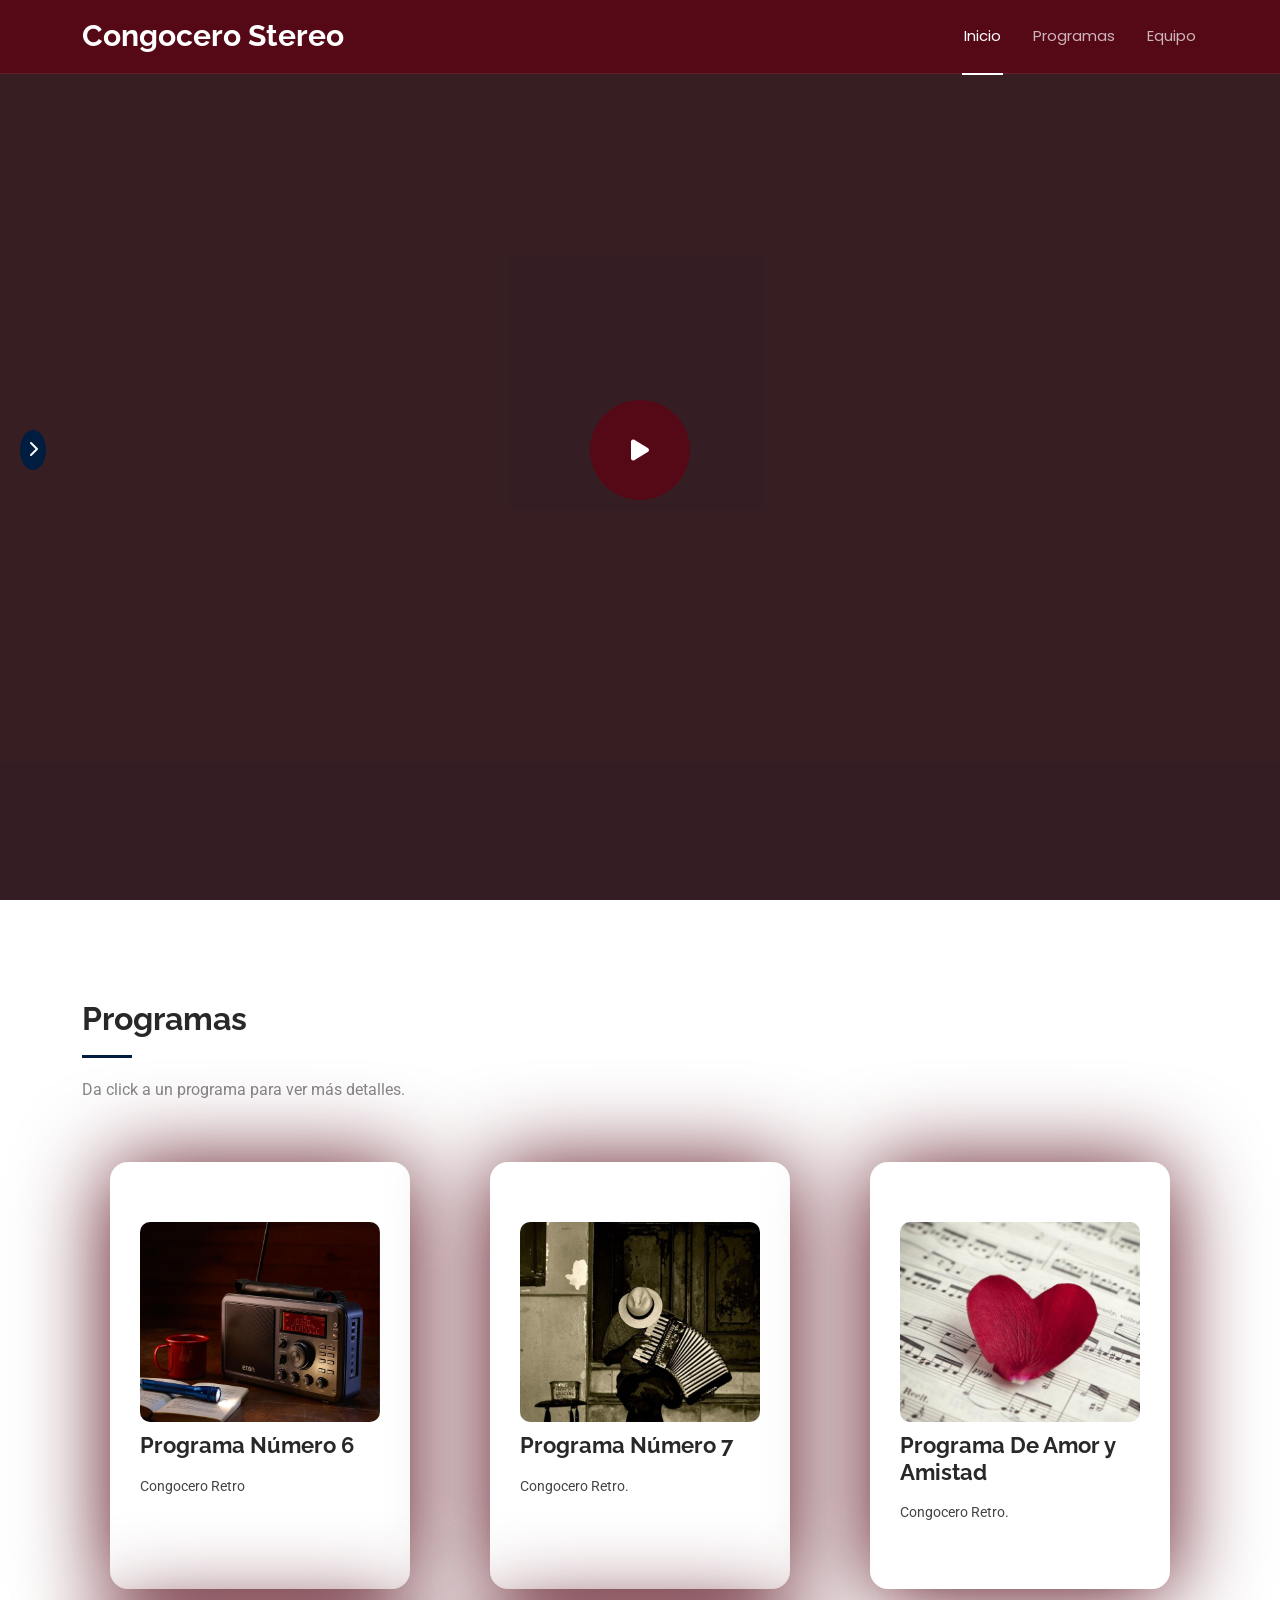
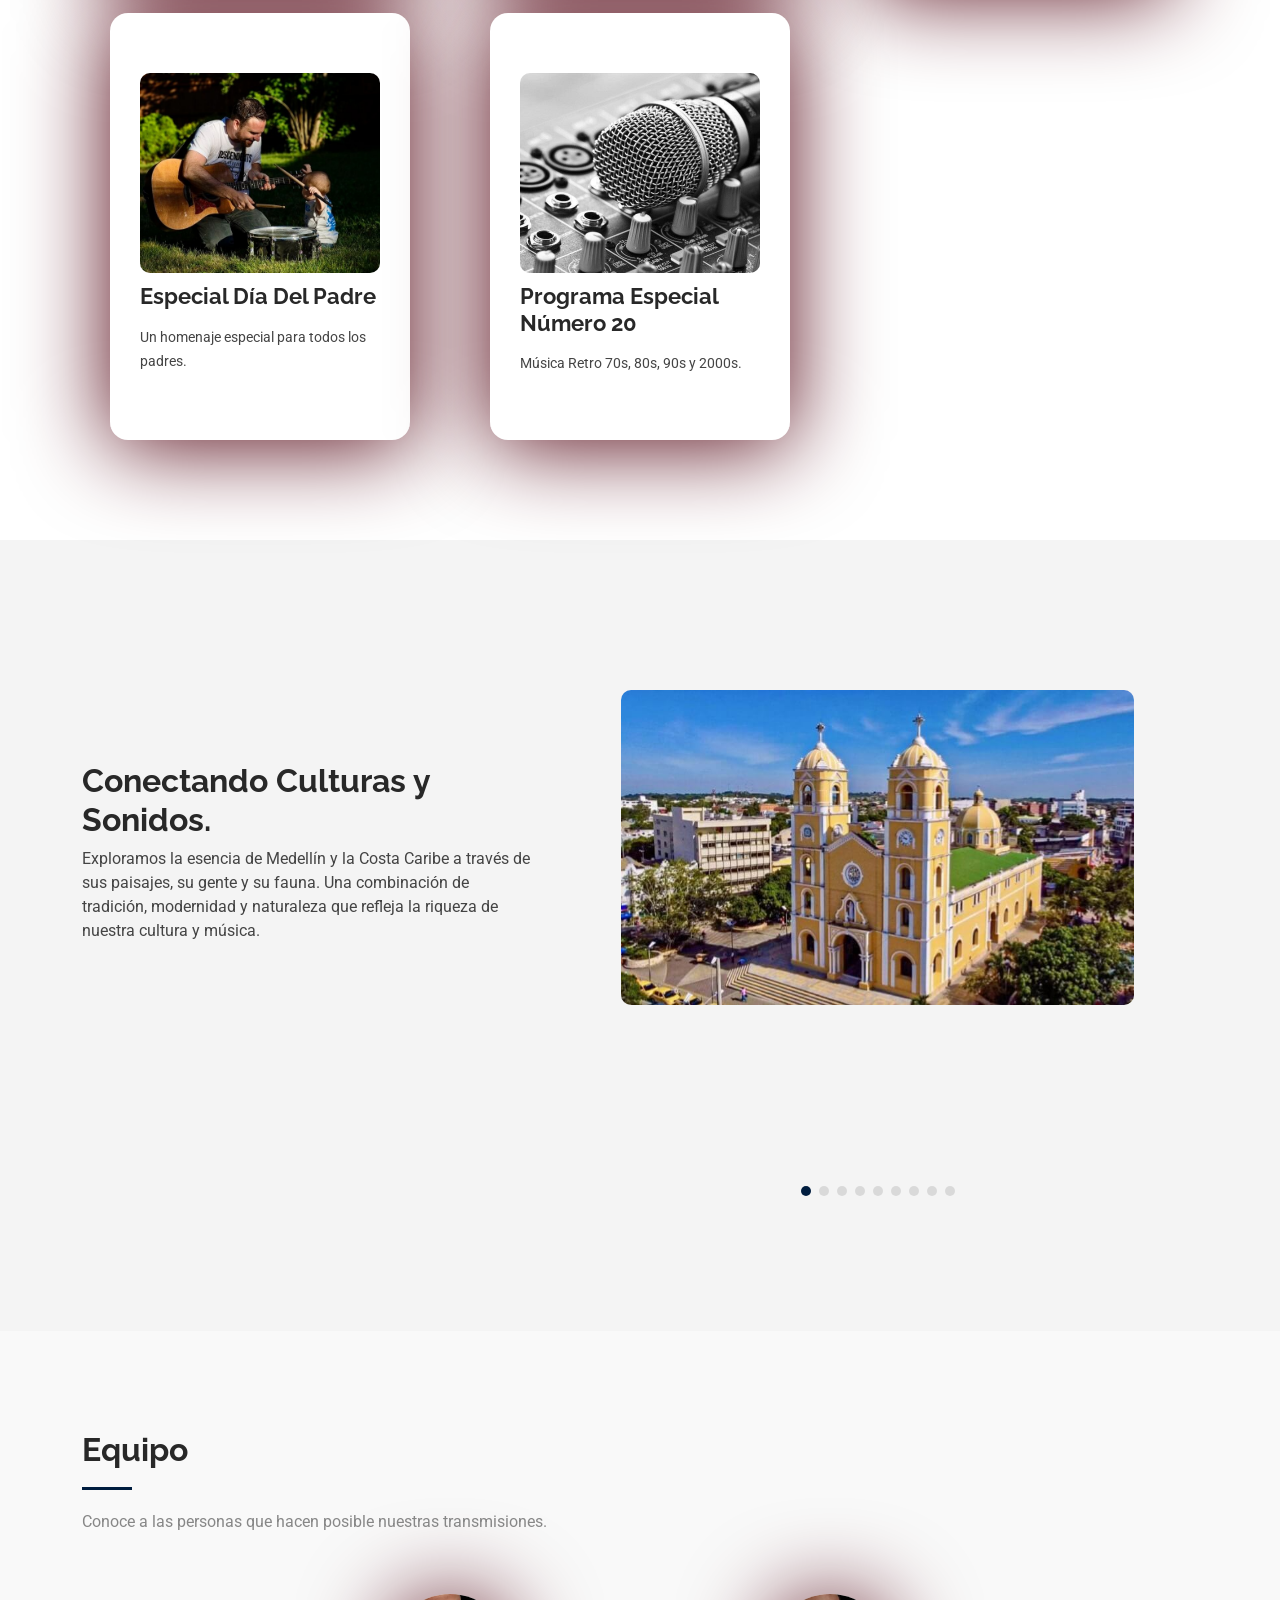
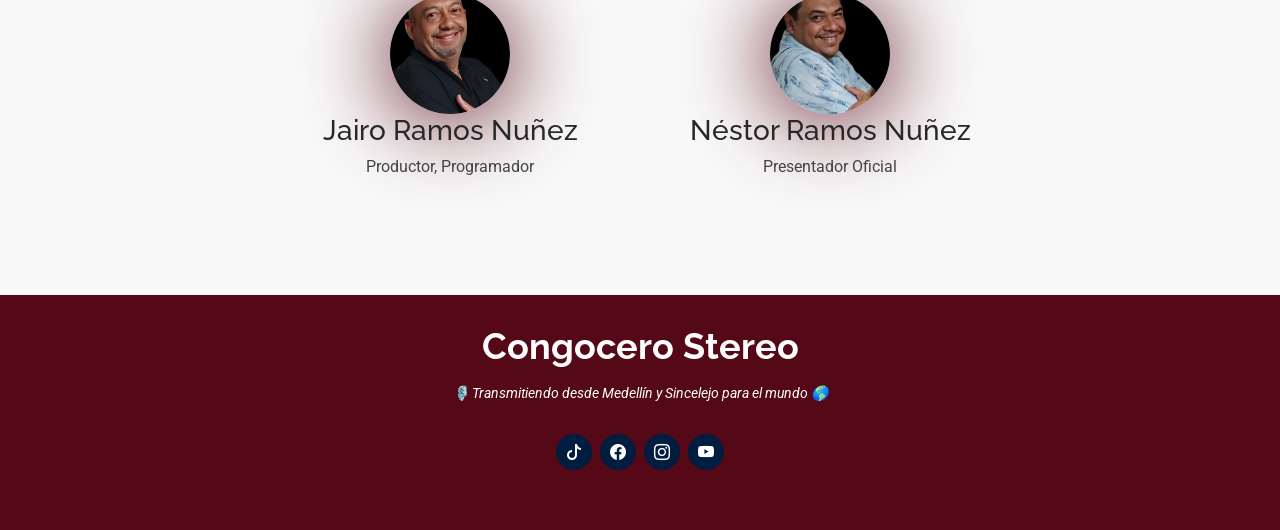
<file: index.html>
<!DOCTYPE html>
<html lang="en">

<head>
  <meta charset="utf-8">
  <meta content="width=device-width, initial-scale=1.0" name="viewport">
  <title>Congocero Stereo</title>
  <meta name="description" content="">
  <meta name="keywords" content="">

  <!-- Fonts -->
  <link href="https://fonts.googleapis.com" rel="preconnect">
  <link href="https://fonts.gstatic.com" rel="preconnect" crossorigin>
  <link href="https://fonts.googleapis.com/css2?family=Roboto:ital,wght@0,100;0,300;0,400;0,500;0,700;0,900;1,100;1,300;1,400;1,500;1,700;1,900&family=Poppins:ital,wght@0,100;0,200;0,300;0,400;0,500;0,600;0,700;0,800;0,900;1,100;1,200;1,300;1,400;1,500;1,600;1,700;1,800;1,900&family=Raleway:ital,wght@0,100;0,200;0,300;0,400;0,500;0,600;0,700;0,800;0,900;1,100;1,200;1,300;1,400;1,500;1,600;1,700;1,800;1,900&display=swap"
  rel="stylesheet">

  <!-- Vendor CSS Files -->
  <link href="assets/vendor/bootstrap/css/bootstrap.min.css" rel="stylesheet">
  <link href="assets/vendor/bootstrap-icons/bootstrap-icons.css" rel="stylesheet">
  <link href="assets/vendor/aos/aos.css" rel="stylesheet">
  <link href="assets/vendor/glightbox/css/glightbox.min.css" rel="stylesheet">
  <link href="assets/vendor/swiper/swiper-bundle.min.css" rel="stylesheet">
  

  <!-- Swiper JS -->
<script src="assets/vendor/swiper/swiper-bundle.min.js"></script>

  <!-- Main CSS File -->
  <link href="assets/css/main.css" rel="stylesheet">

</head>
<body class="index-page">
  <link rel="stylesheet" href="https://cdnjs.cloudflare.com/ajax/libs/font-awesome/6.4.2/css/all.min.css">

  <header id="header" class="header d-flex align-items-center fixed-top">
    <div class="container position-relative d-flex align-items-center justify-content-between">
      <a href="index.html" class="logo d-flex align-items-center me-auto me-xl-0">
        <h1 class="sitename">Congocero Stereo</h1>
      </a>

      <nav id="navmenu" class="navmenu">
        <ul>
          <li><a href="#hero" class="active">Inicio</a></li>
          <li><a href="#services">Programas</a></li>
          <li><a href="#contact">Equipo</a></li>
        </ul>
      </nav>
    </div>
  </header>

  <main class="main">

    <!-- Hero Section -->
    <section id="hero" class="hero section dark-background">
      <!-- Video de fondo -->
      <video autoplay muted loop class="background-video">
        <source src="assets/img/VIDEO MÁS CHIQUITO.mp4" type="video/mp4">
        Tu navegador no soporta el elemento de video.
      </video>

      <div class="container d-flex flex-column align-items-center text-center">
        <h2 data-aos="fade-up" data-aos-delay="100"></h2>
        <div data-aos="fade-up" data-aos-delay="300">
          <!-- Botón personalizado -->
          <button class="custom-play-btn" onclick="playRadio()"> 
            <i id="playIcon" class="fa fa-play"></i> <!-- Ícono de reproducción -->
          </button>
          <audio id="radioPlayer" style="display:none;">
            <source src="https://stream.zeno.fm/iiuucvuk9m1vv" type="audio/mp3">
            Tu navegador no soporta el reproductor de audio.
          </audio>
        </div>
      </div>
    </section><!-- /Hero Section -->

    <!-- Control de volumen -->
    <div id="volumeWrapper">
      <div id="volumeToggle"><i id="toggleArrow" class="fa fa-chevron-right"></i></div>
      <div id="volumeControl">
        <i class="fa fa-volume-off"></i>
        <input id="volumeSlider" type="range" min="0" max="1" step="0.01" value="0.5" />
        <i id="volumeIcon" class="fa fa-volume-up"></i>
      </div>
    </div>

  </main>

  <style>
    /* Control de volumen */
    #volumeWrapper {
      position: fixed;
      bottom: 50%;
      left: 20px;
      transform: translateY(50%);
      display: flex;
      align-items: center;
      gap: 8px;
      z-index: 1000;
    }

    #volumeToggle {
      background: #001d3f;
      padding: 8px;
      border-radius: 50%;
      color: #ffffff;
      cursor: pointer;
    }

    #volumeControl {
      display: none;           /* Oculto hasta hacer clic */
      flex-direction: column;
      gap: 8px;
      padding: 8px;
      border-radius: 8px;
    }

    /* Slider vertical con rotate */
    #volumeSlider {
      -webkit-appearance: none;
      appearance: none;
      width: 100px;              /* Largo original antes de rotar */
      height: 8px;               /* Grosor */
      background: #ccc;
      border-radius: 4px;
      transform: rotate(-90deg);
      transform-origin: 50% 50%;
      cursor: pointer;
    }

    /* Thumb para WebKit */
    #volumeSlider::-webkit-slider-thumb {
      -webkit-appearance: none;
      appearance: none;
      width: 16px;
      height: 16px;
      border-radius: 50%;
      background: #fff;
      border: 2px solid #333;
      cursor: pointer;
    }

    /* Thumb para Firefox */
    #volumeSlider::-moz-range-thumb {
      width: 16px;
      height: 16px;
      border-radius: 50%;
      background: #fff;
      border: 2px solid #333;
      cursor: pointer;
    }
  </style>

  <script>
    // Mostrar/ocultar panel de volumen
    document.getElementById('volumeToggle').onclick = () => {
      const ctrl = document.getElementById('volumeControl');
      const arrow = document.getElementById('toggleArrow');
      if (ctrl.style.display === 'flex') {
        ctrl.style.display = 'none';
        arrow.className = 'fa fa-chevron-right';
      } else {
        ctrl.style.display = 'flex';
        arrow.className = 'fa fa-chevron-left';
      }
    };
    
    // Control de volumen dinámico
    document.getElementById('volumeSlider').oninput = function() {
      const player = document.getElementById('radioPlayer');
      const icon = document.getElementById('volumeIcon');
      player.volume = this.value;
      if (this.value == 0)          icon.className = 'fa fa-volume-mute';
      else if (this.value <= 0.3)   icon.className = 'fa fa-volume-off';
      else if (this.value <= 0.7)   icon.className = 'fa fa-volume-down';
      else                           icon.className = 'fa fa-volume-up';
    };
    
    // Play/Pause radio
    function playRadio() {
      const p = document.getElementById('radioPlayer');
      const i = document.getElementById('playIcon');
      if (p.paused) {
        p.play();
        i.className = 'fa fa-pause';
        document.querySelector('.custom-play-btn').style.backgroundColor = '#28a745';
      } else {
        p.pause();
        i.className = 'fa fa-play';
        document.querySelector('.custom-play-btn').style.backgroundColor = '#dc3545';
      }
    }
  </script>

</body>


<!-- Agregar Font Awesome para los iconos -->
<link rel="stylesheet" href="https://cdnjs.cloudflare.com/ajax/libs/font-awesome/6.0.0-beta3/css/all.min.css">

    <!-- Services Section -->
   <section id="services" class="services section">

   <!-- Section Title -->
    <div class="container section-title" data-aos="fade-up">
      <h2>Programas</h2>
      <p>Da click a un programa para ver más detalles.</p>
      </div><!-- End Section Title -->
 
      <div class="container">
      <div class="row gy-4">
 
       <!-- Program 6 -->
       <div class="col-lg-4 col-md-6" data-aos="fade-up" data-aos-delay="100">
         <div class="service-item position-relative">
           
             <img src="assets/radio.jpg" alt="Programa 6" class="img-fluid">
           <a href="https://www.youtube.com/watch?v=-2QvvNi38C4" class="stretched-link" target="_blank">
             <h3>Programa Número 6</h3>
           </a>
           <p>Congocero Retro</p>
         </div>
       </div><!-- End Service Item -->
 
       <!-- Program 7 -->
       <div class="col-lg-4 col-md-6" data-aos="fade-up" data-aos-delay="200">
         <div class="service-item position-relative">
            <img src="assets/musica.jpg" alt="" class="img-fluid">
            <a href="https://www.youtube.com/watch?v=MVfVYTRp3EM&t=72s" class="stretched-link" target="_blank">
             <h3>Programa Número 7</h3>
            </a>
           <p>Congocero Retro.</p>
         </div>
       </div><!-- End Service Item -->
 
       <!-- Programa de Amor y Amistad -->
       <div class="col-lg-4 col-md-6" data-aos="fade-up" data-aos-delay="300">
         <div class="service-item position-relative">
             <img src="assets/corazon.jpg" alt="" class="img-fluid">
            <a href="https://www.youtube.com/watch?v=8SVHhOPVO9g&t=24s" class="stretched-link" target="_blank">
             <h3>Programa De Amor y Amistad</h3>
            </a>
           <p>Congocero Retro.</p>
         </div>
       </div><!-- End Service Item -->
 
       <!-- Especial Día del Padre -->
       <div class="col-lg-4 col-md-6" data-aos="fade-up" data-aos-delay="400">
         <div class="service-item position-relative">
             <img src="assets/guitarra.jpg" alt="" class="img-fluid">
            <a href="https://www.youtube.com/watch?v=oxBFnZ71cyY" class="stretched-link" target="_blank">
             <h3>Especial Día Del Padre</h3>
            </a>
           <p>Un homenaje especial para todos los padres.</p>
         </div>
       </div><!-- End Service Item -->
 
       <!-- Programa Especial 20 -->
       <div class="col-lg-4 col-md-6" data-aos="fade-up" data-aos-delay="500">
         <div class="service-item position-relative">
             <img src="assets/microfono.jpg" alt="" class="img-fluid">
            <a href="https://www.youtube.com/watch?v=NYpSC2NTbD4&t=458s" class="stretched-link" target="_blank">
             <h3>Programa Especial Número 20</h3>
            </a>
           <p>Música Retro 70s, 80s, 90s y 2000s.</p>
         </div>
       </div><!-- End Service Item -->
 
     </div>
   </div>
</section><!-- /Services Section -->

    <!-- 
<section id="clients" class="clients section">
  <div class="container" data-aos="fade-up" data-aos-delay="100">
    <div class="row g-0 clients-wrap">

      <div class="col-xl-3 col-md-4 client-logo">
        <img src="assets/img/Iglesia 3.jpeg" class="img-fluid" alt="">
      </div>

      <div class="col-xl-3 col-md-4 client-logo">
        <img src="assets/img/Higuana.jpeg" class="img-fluid" alt="">
      </div>

      <div class="col-xl-3 col-md-4 client-logo">
        <img src="assets/img/Medellín city.jpeg" class="img-fluid" alt="">
      </div>

      <div class="col-xl-3 col-md-4 client-logo">
        <img src="assets/img/Iglesia 2.jpeg" class="img-fluid" alt="">
      </div>

      <div class="col-xl-3 col-md-4 client-logo">
        <img src="assets/img/Medellín.jpeg" class="img-fluid" alt="">
      </div>

      <div class="col-xl-3 col-md-4 client-logo">
        <img src="assets/img/Iglesia.jpeg" class="img-fluid" alt="">
      </div>

      <div class="col-xl-3 col-md-4 client-logo">
        <img src="assets/img/Plaza.jpeg" class="img-fluid" alt="">
      </div>

      <div class="col-xl-3 col-md-4 client-logo">
        <img src="assets/img/Vacas.jpeg" class="img-fluid" alt="">
      </div>

      <div class="col-xl-3 col-md-4 client-logo">
        <img src="assets/img/Metro.jpeg" class="img-fluid" alt="">
      </div>

    </div>
  </div>
</section>
-->
  

      <!-- Image Section -->
      <section id="Image" class="testimonials section">

        <div class="container">

          <div class="row align-items-center">

            <div class="col-lg-5 info" data-aos="fade-up" data-aos-delay="100">
              <h3> Conectando Culturas y Sonidos.</h3>
              <p>
                Exploramos la esencia de Medellín y la Costa Caribe a través de sus paisajes, su gente y su fauna. Una combinación de tradición, modernidad y naturaleza que refleja la riqueza de nuestra cultura y música.
              </p>
            </div>

            <div class="col-lg-7" data-aos="fade-up" data-aos-delay="200">

              <div class="swiper">
                <script type="application/json" class="swiper-config">
                {
                  "loop": true,
                  "speed": 600,
                  "autoplay": { "delay": 5000 },
                  "slidesPerView": "auto",
                  "pagination": { "el": ".swiper-pagination", "type": "bullets", "clickable": true }
                }
                </script>
                <div class="swiper-wrapper">

                  <div class="swiper-slide">
                    <div class="testimonial-item">
                      <div class="d-flex">
                        <div>
                          <img class="img-mantra" src="assets/img/Iglesia.jpeg" alt="" srcset=""
                            width="400">
                        </div>
                      </div>
                    </div>
                  </div>

                  <div class="swiper-slide">
                    <div class="testimonial-item">
                      <div class="d-flex">
                        <div>
                          <img src="assets/img/Metro.jpeg" alt="" srcset="" width="400">
                        </div>
                      </div>
                    </div>
                  </div>

                  <div class="swiper-slide">
                    <div class="testimonial-item">
                      <div class="d-flex">
                        <img src="assets/img/Iglesia 3.jpeg" alt="" srcset="" width="400">
                      </div>
                    </div>
                  </div>

                  <div class="swiper-slide">
                    <div class="testimonial-item">
                      <div class="d-flex">
                        <img src="assets/img/Higuana.jpeg" alt="" srcset="" width="400">
                      </div>
                    </div>
                  </div>

                  <div class="swiper-slide">
                    <div class="testimonial-item">
                      <div class="d-flex">
                        <img src="assets/img/Medellín city.jpeg" alt="" srcset="" width="400">
                      </div>
                    </div>
                  </div>

                  <div class="swiper-slide">
                    <div class="testimonial-item">
                      <div class="d-flex">
                        <img src="assets/img/Iglesia 2.jpeg" alt="" srcset="" width="400">
                      </div>
                    </div>
                  </div>

                  <div class="swiper-slide">
                    <div class="testimonial-item">
                      <div class="d-flex">
                        <img src="assets/img/Medellín.jpeg" alt="" srcset="" width="400">
                      </div>
                    </div>
                  </div>

                  <div class="swiper-slide">
                    <div class="testimonial-item">
                      <div class="d-flex">
                        <img src="assets/img/Plaza.jpeg" alt="" srcset="" width="400">
                      </div>
                    </div>
                  </div>

                  <div class="swiper-slide">
                    <div class="testimonial-item">
                      <div class="d-flex">
                        <img src="assets/img/Metro.jpeg" alt="" srcset="" width="400">
                      </div>
                    </div>
                  </div>

                </div><!-- End Image item -->
              </div>
              <div class="swiper-pagination"></div>
            </div>
          </div>
        </div>
      </div>
     </section><!-- /Image Section -->

      <section id="contact" class="contact section light-background">

        <!-- Título de la Sección -->
       <div class="container section-title" data-aos="fade-up">
       <h2>Equipo</h2>
       <p>Conoce a las personas que hacen posible nuestras transmisiones.</p>
       </div><!-- Fin del Título -->

       <div class="container">
       <div class="row gy-4 justify-content-center">

       <!-- Jairo DJ -->
       <div class="col-lg-4 col-md-6" data-aos="fade-up" data-aos-delay="100">
        <div class="team-member text-center">
          <img src="assets/img/Jairo.png" alt="Jairo DJ" class="img-fluid rounded-circle">
          <h3>Jairo Ramos Nuñez</h3>
          <p>Productor, Programador</p>
          <!--<span>"Jairo DJ"</span>-->
        </div>
      </div><!-- Fin de Jairo DJ -->

      <!-- Néstor Jaime -->
      <div class="col-lg-4 col-md-6" data-aos="fade-up" data-aos-delay="200">
        <div class="team-member text-center">
          <img src="assets/img/Néstor.png" alt="Néstor Jaime" class="img-fluid rounded-circle">
          <h3>Néstor Ramos Nuñez</h3>
          <p>Presentador Oficial</p>
        </div>
      </div><!-- Fin de Néstor Jaime -->
  
     </section>

  </main>

  <footer id="footer" class="footer dark-background">
    <div class="container">
      <h3 class="sitename">Congocero Stereo</h3>
      <p>🎙️ Transmitiendo desde Medellín y Sincelejo para el mundo 🌎</p>
      <div class="social-links d-flex justify-content-center">
        <a href=""><i class="bi bi-tiktok"  target="_blank"></i></a>
        <a href=""><i class="bi bi-facebook"  target="_blank"></i></a>
        <a href=""><i class="bi bi-instagram"  target="_blank"></i></a>
        <a href="https://www.youtube.com/@CONGOCEROSTEREO"  target="_blank"><i class="bi bi-youtube"></i></a>
      </div>
    </div>
  </footer>

  <!-- Scroll Top -->
  <a href="#" id="scroll-top" class="scroll-top d-flex align-items-center justify-content-center"><i class="bi bi-arrow-up-short"></i></a>

  <!-- Preloader -->
  <div id="preloader"></div>

  <!-- Vendor JS Files -->
  <script src="assets/vendor/php-email-form/validate.js"></script>
  <script src="assets/vendor/aos/aos.js"></script>
  <script src="assets/vendor/glightbox/js/glightbox.min.js"></script>
  <script src="assets/vendor/purecounter/purecounter_vanilla.js"></script>
  <script src="assets/vendor/imagesloaded/imagesloaded.pkgd.min.js"></script>
  <script src="assets/vendor/isotope-layout/isotope.pkgd.min.js"></script>
  <script src="assets/vendor/swiper/swiper-bundle.min.js"></script>

  <!-- Main JS File -->
  <script src="assets/js/main.js"></script>

  <script>
document.addEventListener("DOMContentLoaded", function () {
  new Swiper(".swiper", {
    loop: true,
    speed: 600,
    autoplay: { delay: 5000 },
    slidesPerView: "auto",
    pagination: { el: ".swiper-pagination", type: "bullets", clickable: true }
  });
});
</script>

  
</body>

</html>
</file>
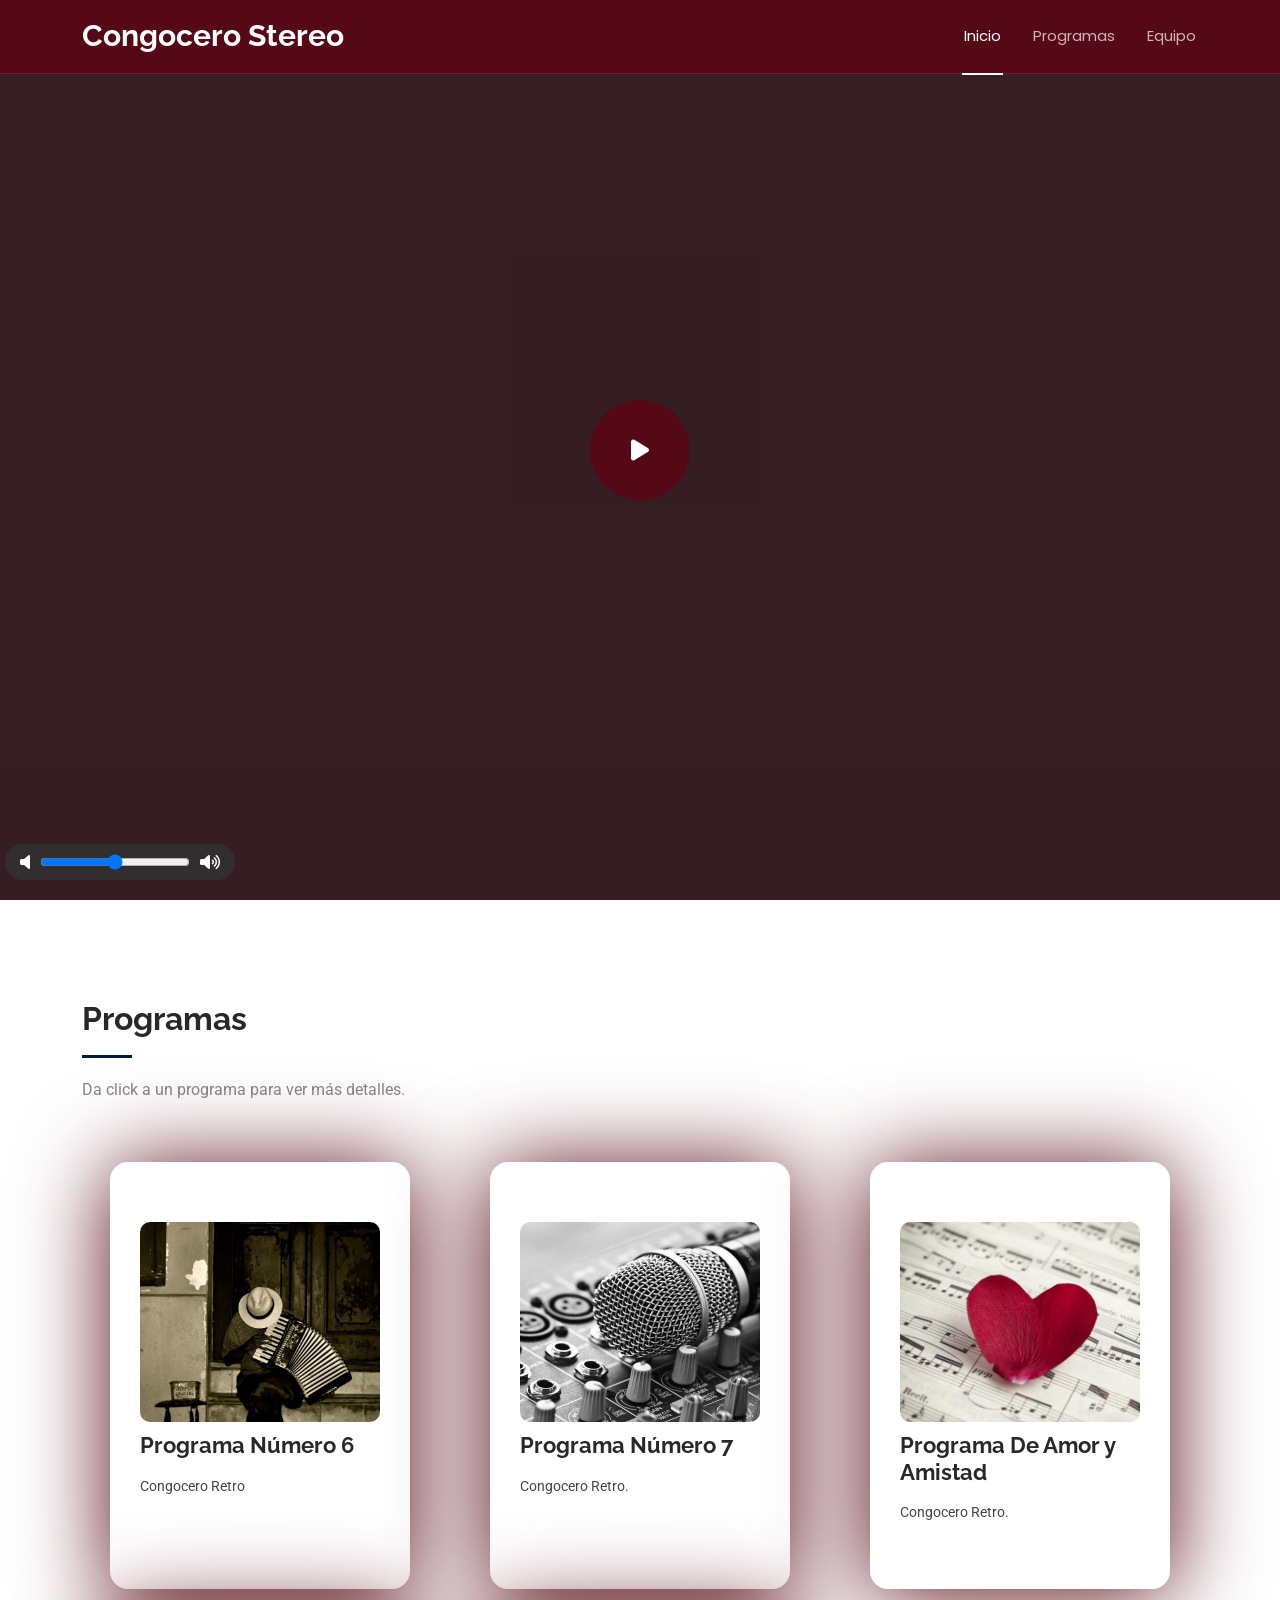
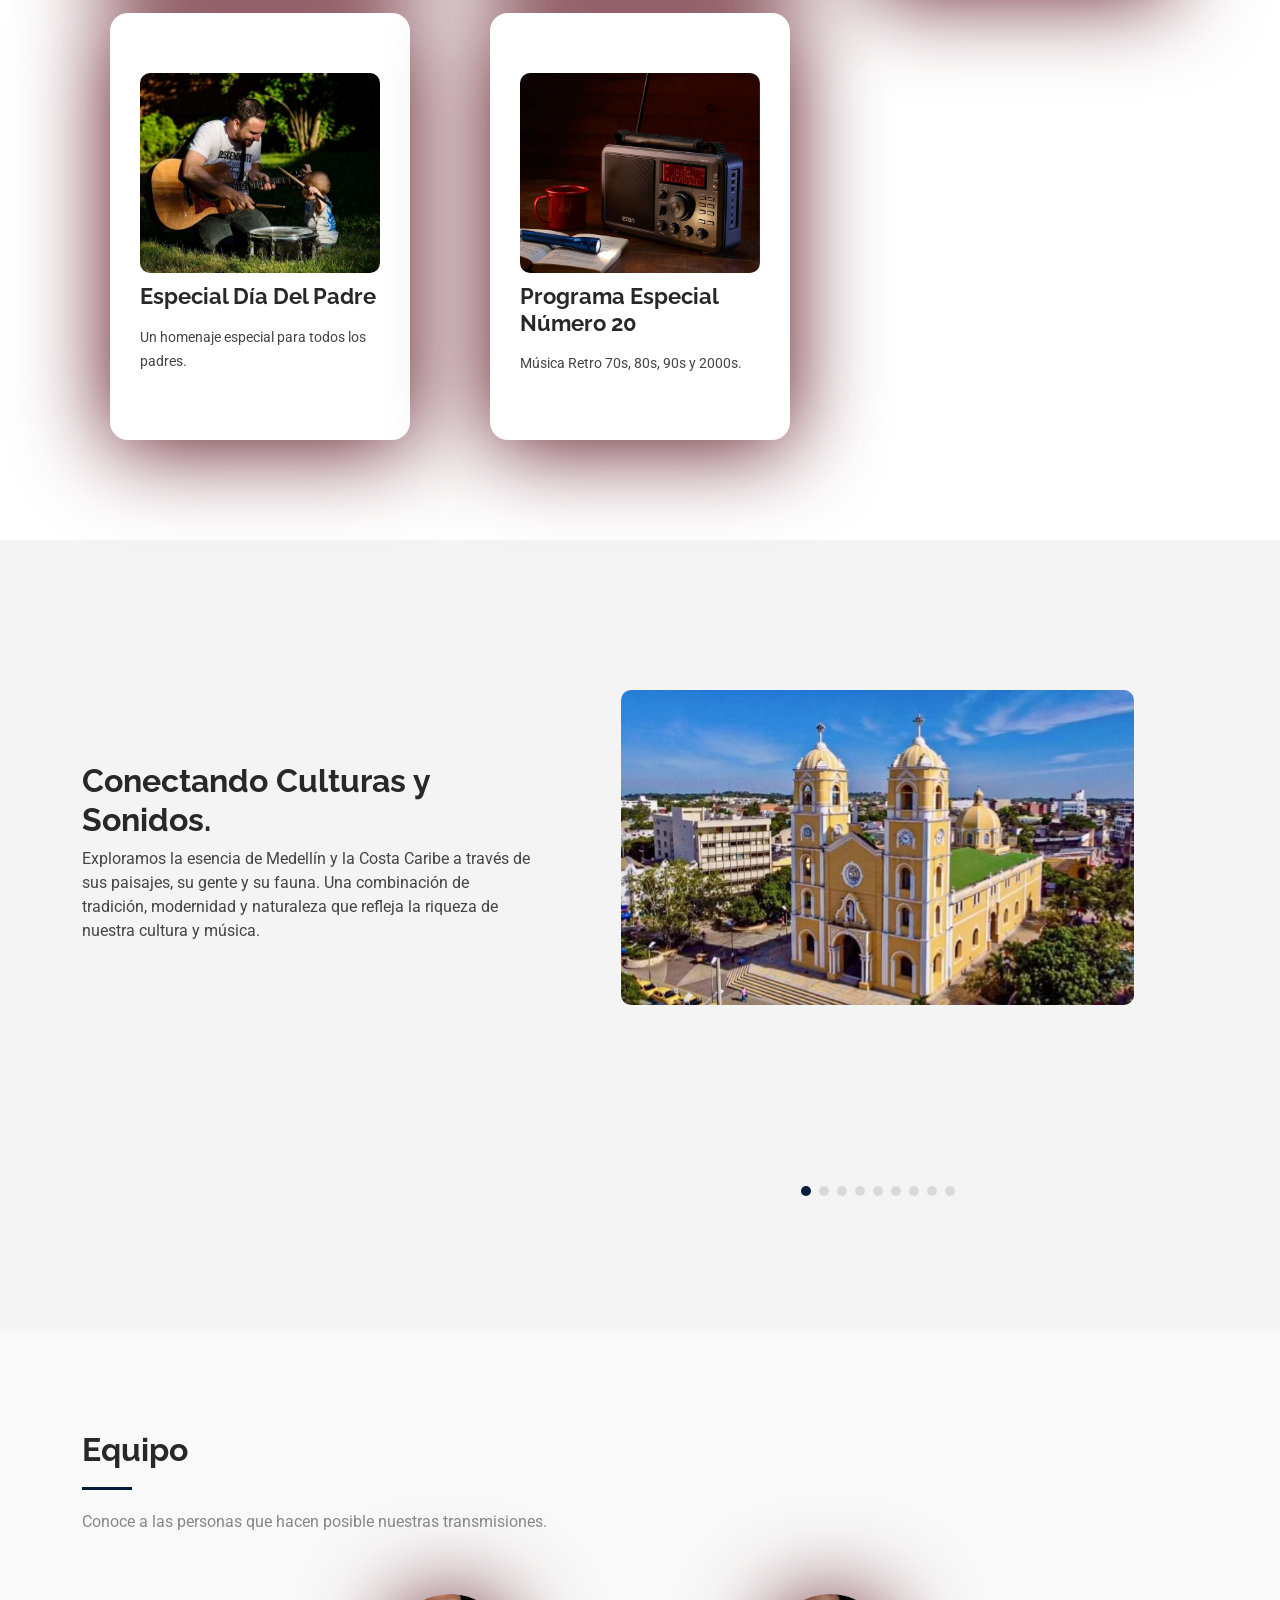
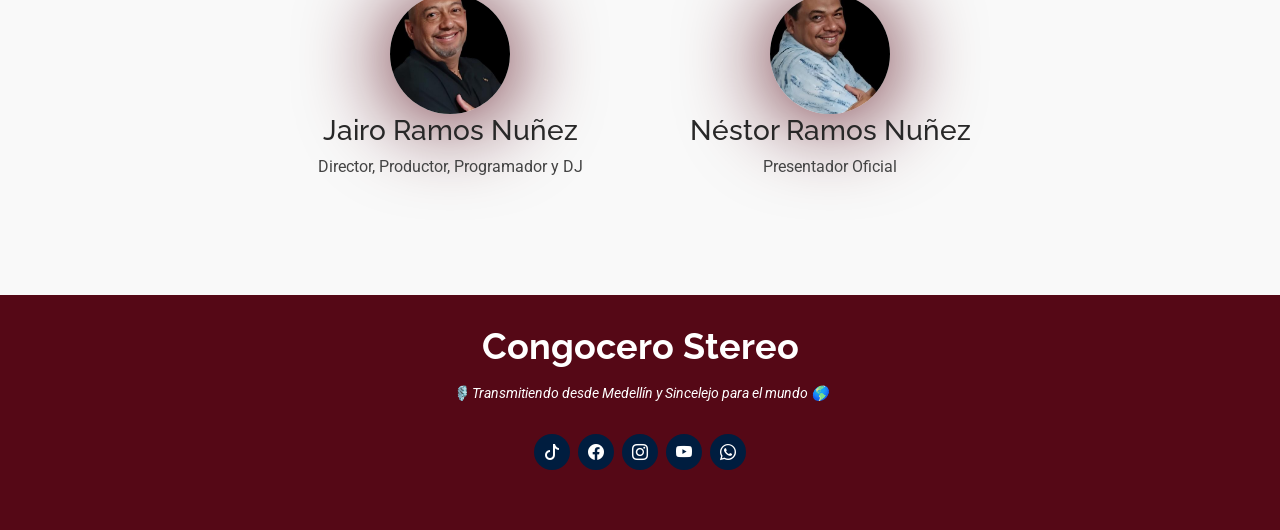
<file: index-LAPTOP-H1N39ESB.html>
<!DOCTYPE html>
<html lang="en">

<head>
  <meta charset="utf-8">
  <meta content="width=device-width, initial-scale=1.0" name="viewport">
  <title>Congocero Stereo</title>
  <meta name="description" content="">
  <meta name="keywords" content="">

  <!-- Fonts -->
  <link href="https://fonts.googleapis.com" rel="preconnect">
  <link href="https://fonts.gstatic.com" rel="preconnect" crossorigin>
  <link href="https://fonts.googleapis.com/css2?family=Roboto:ital,wght@0,100;0,300;0,400;0,500;0,700;0,900;1,100;1,300;1,400;1,500;1,700;1,900&family=Poppins:ital,wght@0,100;0,200;0,300;0,400;0,500;0,600;0,700;0,800;0,900;1,100;1,200;1,300;1,400;1,500;1,600;1,700;1,800;1,900&family=Raleway:ital,wght@0,100;0,200;0,300;0,400;0,500;0,600;0,700;0,800;0,900;1,100;1,200;1,300;1,400;1,500;1,600;1,700;1,800;1,900&display=swap"
  rel="stylesheet">

  <!-- Vendor CSS Files -->
  <link href="assets/vendor/bootstrap/css/bootstrap.min.css" rel="stylesheet">
  <link href="assets/vendor/bootstrap-icons/bootstrap-icons.css" rel="stylesheet">
  <link href="assets/vendor/aos/aos.css" rel="stylesheet">
  <link href="assets/vendor/glightbox/css/glightbox.min.css" rel="stylesheet">
  <link href="assets/vendor/swiper/swiper-bundle.min.css" rel="stylesheet">

  <!-- Swiper JS -->
<script src="assets/vendor/swiper/swiper-bundle.min.js"></script>

  <!-- Main CSS File -->
  <link href="assets/css/main.css" rel="stylesheet">

</head>

<body class="index-page">

  <header id="header" class="header d-flex align-items-center fixed-top">
    <div class="container position-relative d-flex align-items-center justify-content-between">

      <a href="index.html" class="logo d-flex align-items-center me-auto me-xl-0">
        <h1 class="sitename">Congocero Stereo</h1>
      </a>

      <nav id="navmenu" class="navmenu">
        <ul>
          <li><a href="#hero" class="active">Inicio</a></li>
          <li><a href="#services">Programas</a></li>
          <li><a href="#contact">Equipo</a></li>
        </ul>
      </nav>

    </div>
  </header>

  <main class="main">

    <!-- Hero Section -->
<section id="hero" class="hero section dark-background">
  <!-- Video de fondo -->
  <video autoplay muted loop class="background-video">
    <source src="assets/img/VIDEO MÁS CHIQUITO.mp4" type="video/mp4">
    Tu navegador no soporta el elemento de video.
  </video>

  <div class="container d-flex flex-column align-items-center text-center">
     <h2 data-aos="fade-up" data-aos-delay="100"></h2>
     <div data-aos="fade-up" data-aos-delay="300">
      <!-- Botón personalizado -->
      <button class="custom-play-btn" onclick="playRadio()"> 
        <i id="playIcon" class="fa fa-play"></i> <!-- Ícono de reproducción -->
      </button>
      <audio id="radioPlayer" style="display:none;">
        <source src="https://stream.zeno.fm/iiuucvuk9m1vv" type="audio/mp3">
        Tu navegador no soporta el reproductor de audio.
      </audio>
    </div>
  </div>
  
 <!-- Control de volumen con íconos a los lados -->
<div id="volumeControl">
  <i class="fa fa-volume-off"></i> <!-- Volumen bajo (izquierda) -->
  <input
    type="range"
    id="volumeSlider"
    min="0"
    max="1"
    step="0.01"
    value="0.5"
    onchange="setVolume(this.value)"
  />
  <i id="volumeIcon" class="fa fa-volume-up"></i> <!-- Ícono dinámico (centro) -->
</div>
</section><!-- /Hero Section -->
<style>
  #volumeControl {
    position : fixed;
    bottom: 20px;
    left: 120px;
    transform: translateX(-50%);
    background: rgba(51, 51, 51, 0.8);
    padding: 10px 15px;
    border-radius: 20px;
    display: flex;
    align-items: center;
    gap: 10px;
    color: white;
    z-index: 1000;
  }

  #volumeSlider {
    width: 150px;
  }
</style>

<script>
  document.getElementById("volumeSlider").addEventListener("input", function() {
    document.getElementById("radioPlayer").volume = this.value;
  });
  function playRadio() {
    const radioPlayer = document.getElementById('radioPlayer');
    const playIcon = document.getElementById('playIcon');
    if (radioPlayer.paused) {
      radioPlayer.play();
      playIcon.classList.remove('fa-play'); // Cambiar ícono a pausa
      playIcon.classList.add('fa-pause');
      document.querySelector('.custom-play-btn').style.backgroundColor = '#001d3f'; // Botón Azul
    } else {
      radioPlayer.pause();
      playIcon.classList.remove('fa-pause');
      playIcon.classList.add('fa-play'); // Cambiar ícono a reproducción
      document.querySelector('.custom-play-btn').style.backgroundColor = '#550816'; // Botón rojo
    }
  }
</script>

<!-- Agregar Font Awesome para los iconos -->
<link rel="stylesheet" href="https://cdnjs.cloudflare.com/ajax/libs/font-awesome/6.0.0-beta3/css/all.min.css">

    <!-- Services Section -->
   <section id="services" class="services section">

   <!-- Section Title -->
    <div class="container section-title" data-aos="fade-up">
      <h2>Programas</h2>
      <p>Da click a un programa para ver más detalles.</p>
      </div><!-- End Section Title -->
 
      <div class="container">
      <div class="row gy-4">
 
       <!-- Program 6 -->
       <div class="col-lg-4 col-md-6" data-aos="fade-up" data-aos-delay="100">
         <div class="service-item position-relative">
             <img src="assets/musica.jpg" alt="Programa 6" class="img-fluid">
           <a href="https://www.youtube.com/watch?v=-2QvvNi38C4" class="stretched-link" target="_blank">
             <h3>Programa Número 6</h3>
           </a>
           <p>Congocero Retro</p>
         </div>
       </div><!-- End Service Item -->
 
       <!-- Program 7 -->
       <div class="col-lg-4 col-md-6" data-aos="fade-up" data-aos-delay="200">
         <div class="service-item position-relative">
            <img src="assets/microfono.jpg" alt="Programa 7" class="img-fluid">
            <a href="https://www.youtube.com/watch?v=MVfVYTRp3EM&t=72s" class="stretched-link" target="_blank">
             <h3>Programa Número 7</h3>
            </a>
           <p>Congocero Retro.</p>
         </div>
       </div><!-- End Service Item -->
 
       <!-- Programa de Amor y Amistad -->
       <div class="col-lg-4 col-md-6" data-aos="fade-up" data-aos-delay="300">
         <div class="service-item position-relative">
             <img src="assets/corazon.jpg" alt="Programa de Amor y Amistad" class="img-fluid">
            <a href="https://www.youtube.com/watch?v=8SVHhOPVO9g&t=24s" class="stretched-link" target="_blank">
             <h3>Programa De Amor y Amistad</h3>
            </a>
           <p>Congocero Retro.</p>
         </div>
       </div><!-- End Service Item -->
 
       <!-- Especial Día del Padre -->
       <div class="col-lg-4 col-md-6" data-aos="fade-up" data-aos-delay="400">
         <div class="service-item position-relative">
             <img src="assets/guitarra.jpg" alt="Especial Día del Padre" class="img-fluid">
            <a href="https://www.youtube.com/watch?v=oxBFnZ71cyY" class="stretched-link" target="_blank">
             <h3>Especial Día Del Padre</h3>
            </a>
           <p>Un homenaje especial para todos los padres.</p>
         </div>
       </div><!-- End Service Item -->
 
       <!-- Programa Especial 20 -->
       <div class="col-lg-4 col-md-6" data-aos="fade-up" data-aos-delay="500">
         <div class="service-item position-relative">
             <img src="assets/radio.jpg" alt="Programa Especial 20" class="img-fluid">
            <a href="https://www.youtube.com/watch?v=NYpSC2NTbD4&t=458s" class="stretched-link" target="_blank">
             <h3>Programa Especial Número 20</h3>
            </a>
           <p>Música Retro 70s, 80s, 90s y 2000s.</p>
         </div>
       </div><!-- End Service Item -->
 
     </div>
   </div>
</section><!-- /Services Section -->

      <!-- Image Section -->
      <section id="Image" class="testimonials section">

        <div class="container">

          <div class="row align-items-center">

            <div class="col-lg-5 info" data-aos="fade-up" data-aos-delay="100">
              <h3> Conectando Culturas y Sonidos.</h3>
              <p>
                Exploramos la esencia de Medellín y la Costa Caribe a través de sus paisajes, su gente y su fauna. Una combinación de tradición, modernidad y naturaleza que refleja la riqueza de nuestra cultura y música.
              </p>
            </div>

            <div class="col-lg-7" data-aos="fade-up" data-aos-delay="200">

              <div class="swiper">
                <script type="application/json" class="swiper-config">
                {
                  "loop": true,
                  "speed": 600,
                  "autoplay": { "delay": 5000 },
                  "slidesPerView": "auto",
                  "pagination": { "el": ".swiper-pagination", "type": "bullets", "clickable": true }
                }
                </script>
                <div class="swiper-wrapper">

                  <div class="swiper-slide">
                    <div class="testimonial-item">
                      <div class="d-flex">
                        <div>
                          <img class="img-mantra" src="assets/img/Iglesia.jpeg" alt="" srcset=""
                            width="400">
                        </div>
                      </div>
                    </div>
                  </div>

                  <div class="swiper-slide">
                    <div class="testimonial-item">
                      <div class="d-flex">
                        <div>
                          <img src="assets/img/Metro.jpeg" alt="" srcset="" width="400">
                        </div>
                      </div>
                    </div>
                  </div>

                  <div class="swiper-slide">
                    <div class="testimonial-item">
                      <div class="d-flex">
                        <img src="assets/img/Iglesia 3.jpeg" alt="" srcset="" width="400">
                      </div>
                    </div>
                  </div>

                  <div class="swiper-slide">
                    <div class="testimonial-item">
                      <div class="d-flex">
                        <img src="assets/img/Higuana.jpeg" alt="" srcset="" width="400">
                      </div>
                    </div>
                  </div>

                  <div class="swiper-slide">
                    <div class="testimonial-item">
                      <div class="d-flex">
                        <img src="assets/img/Medellín city.jpeg" alt="" srcset="" width="400">
                      </div>
                    </div>
                  </div>

                  <div class="swiper-slide">
                    <div class="testimonial-item">
                      <div class="d-flex">
                        <img src="assets/img/Iglesia 2.jpeg" alt="" srcset="" width="400">
                      </div>
                    </div>
                  </div>

                  <div class="swiper-slide">
                    <div class="testimonial-item">
                      <div class="d-flex">
                        <img src="assets/img/Medellín.jpeg" alt="" srcset="" width="400">
                      </div>
                    </div>
                  </div>

                  <div class="swiper-slide">
                    <div class="testimonial-item">
                      <div class="d-flex">
                        <img src="assets/img/Plaza.jpeg" alt="" srcset="" width="400">
                      </div>
                    </div>
                  </div>

                  <div class="swiper-slide">
                    <div class="testimonial-item">
                      <div class="d-flex">
                        <img src="assets/img/Metro.jpeg" alt="" srcset="" width="400">
                      </div>
                    </div>
                  </div>

                </div><!-- End Image item -->
              </div>
              <div class="swiper-pagination"></div>
            </div>
          </div>
        </div>
      </div>
     </section><!-- /Image Section -->

      <section id="contact" class="contact section light-background">

        <!-- Título de la Sección -->
       <div class="container section-title" data-aos="fade-up">
       <h2>Equipo</h2>
       <p>Conoce a las personas que hacen posible nuestras transmisiones.</p>
       </div><!-- Fin del Título -->

       <div class="container">
       <div class="row gy-4 justify-content-center">
      

       <!-- Jairo DJ -->
       <div class="col-lg-4 col-md-6" data-aos="fade-up" data-aos-delay="100">
        <div class="team-member text-center">
          <img src="assets/img/Jairo.png" alt="Jairo DJ" class="img-fluid rounded-circle">
          <h3>Jairo Ramos Nuñez</h3>
          <p>Director, Productor, Programador y DJ</p>
          <span></span>
        </div>
      </div><!-- Fin de Jairo DJ -->

      <!-- Néstor Jaime -->
      <div class="col-lg-4 col-md-6" data-aos="fade-up" data-aos-delay="200">
        <div class="team-member text-center">
          <img src="assets/img/Néstor.png" alt="Néstor Jaime" class="img-fluid rounded-circle">
          <h3>Néstor Ramos Nuñez</h3>
          <p>Presentador Oficial</p>
        </div>
      </div><!-- Fin de Néstor Jaime -->
  
     </section>

  </main>

  <footer id="footer" class="footer dark-background">
    <div class="container">
      <h3 class="sitename">Congocero Stereo</h3>
      <p>🎙️ Transmitiendo desde Medellín y Sincelejo para el mundo 🌎</p>
      <div class="social-links d-flex justify-content-center">
        <a href=""><i class="bi bi-tiktok"  target="_blank"></i></a>
        <a href=""><i class="bi bi-facebook"  target="_blank"></i></a>
        <a href=""><i class="bi bi-instagram"  target="_blank"></i></a>
        <a href="https://www.youtube.com/@CONGOCEROSTEREO"  target="_blank"><i class="bi bi-youtube"></i></a>
        <a href="https://wa.me/qr/6LYNGEWUNJBQJ1"  target="_blank"><i class="bi bi-whatsapp"></i></a>
      </div>
    </div>
  </footer>

  <!-- Scroll Top -->
  <a href="#" id="scroll-top" class="scroll-top d-flex align-items-center justify-content-center"><i class="bi bi-arrow-up-short"></i></a>

  <!-- Preloader -->
  <div id="preloader"></div>

  <!-- Vendor JS Files -->
  <script src="assets/vendor/php-email-form/validate.js"></script>
  <script src="assets/vendor/aos/aos.js"></script>
  <script src="assets/vendor/glightbox/js/glightbox.min.js"></script>
  <script src="assets/vendor/purecounter/purecounter_vanilla.js"></script>
  <script src="assets/vendor/imagesloaded/imagesloaded.pkgd.min.js"></script>
  <script src="assets/vendor/isotope-layout/isotope.pkgd.min.js"></script>
  <script src="assets/vendor/swiper/swiper-bundle.min.js"></script>

  <!-- Main JS File -->
  <script src="assets/js/main.js"></script>

  <script>
document.addEventListener("DOMContentLoaded", function () {
  new Swiper(".swiper", {
    loop: true,
    speed: 600,
    autoplay: { delay: 5000 },
    slidesPerView: "auto",
    pagination: { el: ".swiper-pagination", type: "bullets", clickable: true }
  });
});
</script>

  
</body>

</html>
</file>
<file: assets/css/main.css>
/* Fonts */
:root {
  --default-font: "Roboto",  system-ui, -apple-system, "Segoe UI", Roboto, "Helvetica Neue", Arial, "Noto Sans", "Liberation Sans", sans-serif, "Apple Color Emoji", "Segoe UI Emoji", "Segoe UI Symbol", "Noto Color Emoji";
  --heading-font: "Raleway",  sans-serif;
  --nav-font: "Poppins",  sans-serif;
}

/* Global Colors - The following color variables are used throughout the website. Updating them here will change the color scheme of the entire website */
:root { 
  --background-color: #ffffff; /* Background color for the entire website, including individual sections */
  --default-color: #444444; /* Default color used for the majority of the text content across the entire website */
  --heading-color: #282828; /* Color for headings, subheadings and title throughout the website */
  --accent-color: #001d3f; /* Accent color that represents your brand on the website. It's used for buttons, links, and other elements that need to stand out */
  --surface-color: #ffffff; /* The surface color is used as a background of boxed elements within sections, such as cards, icon boxes, or other elements that require a visual separation from the global background. */
  --contrast-color: #ffffff; /* Contrast color for text, ensuring readability against backgrounds of accent, heading, or default colors. */
}

/* Nav Menu Colors - The following color variables are used specifically for the navigation menu. They are separate from the global colors to allow for more customization options */
:root {
  --nav-color: #ffffff;  /* The default color of the main navmenu links */
  --nav-hover-color: #ffffff; /* Applied to main navmenu links when they are hovered over or active */
  --nav-mobile-background-color: #ffffff; /* Used as the background color for mobile navigation menu */
  --nav-dropdown-background-color: #ffffff; /* Used as the background color for dropdown items that appear when hovering over primary navigation items */
  --nav-dropdown-color: #444444; /* Used for navigation links of the dropdown items in the navigation menu. */
  --nav-dropdown-hover-color: #001d3f; /* Similar to --nav-hover-color, this color is applied to dropdown navigation links when they are hovered over. */
}

/* Color Presets - These classes override global colors when applied to any section or element, providing reuse of the sam color scheme. */

.custom-play-btn {
  width: 100px; /* Tamaño grande */
  height: 100px; /* Tamaño grande */
  background-color: #550816; /* Rojo cuando está detenido */
  border: none;
  border-radius: 50%; /* Botón redondo */
  cursor: pointer;
  font-size: 40px; /* Tamaño grande del ícono */
  color: white;
  display: flex;
  justify-content: center;
  align-items: center;
  transition: background-color 0.3s;
}

.custom-play-btn:hover {
  background-color: #550816;
}

.fa-play, .fa-pause {
  font-size: 30px; /* Asegurando que el ícono sea grande */
}

.light-background {
  --background-color: #f9f9f9;
  --surface-color: #ffffff;
}



.custom-play-btn:hover {
  background-color: #252525;
}

.fa-play, .fa-pause {
  font-size: 24px;
}

.dark-background {
  --background-color: #550816;
  --default-color: #ffffff;
  --heading-color: #ffffff;
  --surface-color: #252525;
  --contrast-color: #ffffff;
}

/* Smooth scroll */
:root {
  scroll-behavior: smooth;
}


/*--------------------------------------------------------------
# General Styling & Shared Classes
--------------------------------------------------------------*/
body {
  color: var(--default-color);
  background-color: var(--background-color);
  font-family: var(--default-font);
}

a {
  color: var(--accent-color);
  text-decoration: none;
  transition: 0.3s;
}

a:hover {
  color: color-mix(in srgb, var(--accent-color), transparent 25%);
  text-decoration: none;
}

h1,
h2,
h3,
h4,
h5,
h6 {
  color: var(--heading-color);
  font-family: var(--heading-font);
}

/*--------------------------------------------------------------
# Global Header
--------------------------------------------------------------*/
.header {
  --background-color: #550816;
  --default-color: #ffffff;
  --heading-color: #ffffff;
  color: var(--default-color);
  background-color: var(--background-color);
  padding: 10px 0;
  transition: all 0.5s;
  z-index: 997;
  border-bottom: 1px solid color-mix(in srgb, var(--default-color), transparent 90%);
}

.header .logo {
  line-height: 1;
}

.header .logo img {
  max-height: 36px;
  margin-right: 8px;
}

.header .logo h1 {
  font-size: 30px;
  margin: 0;
  font-weight: 700;
  color: var(--heading-color);
}

.header .cta-btn,
.header .cta-btn:focus {
  color: var(--contrast-color);
  background: var(--accent-color);
  font-size: 14px;
  padding: 8px 26px;
  margin: 0;
  border-radius: 50px;
  transition: 0.3s;
}

.header .cta-btn:hover,
.header .cta-btn:focus:hover {
  color: var(--contrast-color);
  background: color-mix(in srgb, var(--accent-color), transparent 15%);
}

@media (max-width: 1200px) {
  .header .logo {
    order: 1;
  }

  .header .logo h1 {
    font-size: 38px;
  }
  

  .header .cta-btn {
    order: 2;
    margin: 0 15px 0 0;
    padding: 6px 20px;
  }

  .header .navmenu {
    order: 3;
  }
}

/* Global Header on Scroll
------------------------------*/
.scrolled .header {
  --background-color: #550816;
}

/*--------------------------------------------------------------
# Navigation Menu
--------------------------------------------------------------*/
/* Desktop Navigation */
@media (min-width: 1200px) {
  .navmenu {
    padding: 0;
  }

  .navmenu ul {
    margin: 0;
    padding: 0;
    display: flex;
    list-style: none;
    align-items: center;
  }

  .navmenu li {
    position: relative;
  }

  .navmenu>ul>li {
    white-space: nowrap;
    padding: 15px 14px;
  }

  .navmenu>ul>li:last-child {
    padding-right: 0;
  }

  .navmenu a,
  .navmenu a:focus {
    color: color-mix(in srgb, var(--nav-color), transparent 30%);
    font-size: 15px;
    padding: 0 2px;
    font-family: var(--nav-font);
    font-weight: 400;
    display: flex;
    align-items: center;
    justify-content: space-between;
    white-space: nowrap;
    transition: 0.3s;
    position: relative;
  }

  .navmenu a i,
  .navmenu a:focus i {
    font-size: 12px;
    line-height: 0;
    margin-left: 5px;
    transition: 0.3s;
  }

  .navmenu>ul>li>a:before {
    content: "";
    position: absolute;
    height: 2px;
    bottom: -27px;
    left: 0;
    background-color: var(--nav-hover-color);
    visibility: hidden;
    width: 0px;
    transition: all 0.3s ease-in-out 0s;
  }

  .navmenu a:hover:before,
  .navmenu li:hover>a:before,
  .navmenu .active:before {
    visibility: visible;
    width: 100%;
  }

  .navmenu li:hover>a,
  .navmenu .active,
  .navmenu .active:focus {
    color: var(--nav-color);
  }

  .navmenu .dropdown ul {
    margin: 0;
    padding: 10px 0;
    background: var(--nav-dropdown-background-color);
    display: block;
    position: absolute;
    visibility: hidden;
    left: 14px;
    top: 130%;
    opacity: 0;
    transition: 0.3s;
    border-radius: 4px;
    z-index: 99;
    box-shadow: 0px 0px 30px #550816;
  }

  .navmenu .dropdown ul li {
    min-width: 200px;
  }

  .navmenu .dropdown ul a {
    padding: 10px 20px;
    font-size: 15px;
    text-transform: none;
    color: var(--nav-dropdown-color);
  }

  .navmenu .dropdown ul a i {
    font-size: 12px;
  }

  .navmenu .dropdown ul a:hover,
  .navmenu .dropdown ul .active:hover,
  .navmenu .dropdown ul li:hover>a {
    color: var(--nav-dropdown-hover-color);
  }

  .navmenu .dropdown:hover>ul {
    opacity: 1;
    top: 100%;
    visibility: visible;
  }

  .navmenu .dropdown .dropdown ul {
    top: 0;
    left: -90%;
    visibility: hidden;
  }

  .navmenu .dropdown .dropdown:hover>ul {
    opacity: 1;
    top: 0;
    left: -100%;
    visibility: visible;
  }
}

/* Mobile Navigation */
@media (max-width: 1199px) {
  .mobile-nav-toggle {
    color: var(--nav-color);
    font-size: 28px;
    line-height: 0;
    margin-right: 10px;
    cursor: pointer;
    transition: color 0.3s;
  }

  .navmenu {
    padding: 0;
    z-index: 9997;
  }

  .navmenu ul {
    display: none;
    list-style: none;
    position: absolute;
    inset: 60px 20px 20px 20px;
    padding: 10px 0;
    margin: 0;
    border-radius: 6px;
    background-color: var(--nav-mobile-background-color);
    border: 1px solid color-mix(in srgb, var(--default-color), transparent 90%);
    box-shadow: none;
    overflow-y: auto;
    transition: 0.3s;
    z-index: 9998;
  }

  .navmenu a,
  .navmenu a:focus {
    color: var(--nav-dropdown-color);
    padding: 10px 20px;
    font-family: var(--nav-font);
    font-size: 17px;
    font-weight: 500;
    display: flex;
    align-items: center;
    justify-content: space-between;
    white-space: nowrap;
    transition: 0.3s;
  }

  .navmenu a i,
  .navmenu a:focus i {
    font-size: 12px;
    line-height: 0;
    margin-left: 5px;
    width: 30px;
    height: 30px;
    display: flex;
    align-items: center;
    justify-content: center;
    border-radius: 50%;
    transition: 0.3s;
    background-color: color-mix(in srgb, var(--accent-color), transparent 90%);
  }

  .navmenu a i:hover,
  .navmenu a:focus i:hover {
    background-color: var(--accent-color);
    color: var(--contrast-color);
  }

  .navmenu a:hover,
  .navmenu .active,
  .navmenu .active:focus {
    color: var(--nav-dropdown-hover-color);
  }

  .navmenu .active i,
  .navmenu .active:focus i {
    background-color: var(--accent-color);
    color: var(--contrast-color);
    transform: rotate(180deg);
  }

  .navmenu .dropdown ul {
    position: static;
    display: none;
    z-index: 99;
    padding: 10px 0;
    margin: 10px 20px;
    background-color: var(--nav-dropdown-background-color);
    transition: all 0.5s ease-in-out;
  }

  .navmenu .dropdown ul ul {
    background-color: #550816;
  }

  .navmenu .dropdown>.dropdown-active {
    display: block;
    background-color: #550816;
  }

  .mobile-nav-active {
    overflow: hidden;
  }

  .mobile-nav-active .mobile-nav-toggle {
    color: #fff;
    position: absolute;
    font-size: 32px;
    top: 15px;
    right: 15px;
    margin-right: 0;
    z-index: 9999;
  }

  .mobile-nav-active .navmenu {
    position: fixed;
    overflow: hidden;
    inset: 0;
    background: #550816;
    transition: 0.3s;
  }

  .mobile-nav-active .navmenu>ul {
    display: block;
  }
}

/*--------------------------------------------------------------
# Global Footer
--------------------------------------------------------------*/
.footer {
  color: var(--default-color);
  background-color: var(--background-color);
  font-size: 14px;
  text-align: center;
  padding: 30px 0;
  position: relative;
}

.footer h3 {
  font-size: 36px;
  font-weight: 700;
  position: relative;
  padding: 0;
  margin: 0 0 15px 0;
}

.footer p {
  font-size: 15;
  font-style: italic;
  padding: 0;
  margin: 0 0 30px 0;
}

.footer .social-links {
  margin: 0 0 30px 0;
}

.footer .social-links a {
  font-size: 16px;
  display: flex;
  align-items: center;
  justify-content: center;
  background: var(--accent-color);
  color: var(--contrast-color);
  line-height: 1;
  margin: 0 4px;
  border-radius: 50%;
  text-align: center;
  width: 36px;
  height: 36px;
  transition: 0.3s;
}

.footer .social-links a:hover {
  background: color-mix(in srgb, var(--accent-color), transparent 20%);
  text-decoration: none;
}

.footer .copyright {
  padding-top: 25px;
  border-top: 1px solid color-mix(in srgb, var(--default-color), transparent 90%);
}

.footer .credits {
  font-size: 13px;
  padding-top: 5px;
}

/*--------------------------------------------------------------
# Preloader
--------------------------------------------------------------*/
#preloader {
  position: fixed;
  inset: 0;
  z-index: 9999;
  overflow: hidden;
  background-color: var(--background-color);
  transition: all 0.6s ease-out;
}

#preloader:before {
  content: "";
  position: fixed;
  top: calc(50% - 30px);
  left: calc(50% - 30px);
  border: 6px solid var(--accent-color);
  border-top-color: color-mix(in srgb, var(--accent-color), transparent 90%);
  border-radius: 50%;
  width: 60px;
  height: 60px;
  animation: animate-preloader 1s linear infinite;
}

@keyframes animate-preloader {
  0% {
    transform: rotate(0deg);
  }

  100% {
    transform: rotate(360deg);
  }
}


/*--------------------------------------------------------------
# Scroll Top Button
--------------------------------------------------------------*/
.scroll-top {
  position: fixed;
  visibility: hidden;
  opacity: 0;
  right: 15px;
  bottom: -15px;
  z-index: 99999;
  background-color: var(--accent-color);
  width: 44px;
  height: 44px;
  border-radius: 50px;
  transition: all 0.4s;
}

.scroll-top i {
  font-size: 24px;
  color: var(--contrast-color);
  line-height: 0;
}

.scroll-top:hover {
  background-color: color-mix(in srgb, var(--accent-color), transparent 20%);
  color: var(--contrast-color);
}

.scroll-top.active {
  visibility: visible;
  opacity: 1;
  bottom: 15px;
}

/*--------------------------------------------------------------
# Disable aos animation delay on mobile devices
--------------------------------------------------------------*/
@media screen and (max-width: 768px) {
  [data-aos-delay] {
    transition-delay: 0 !important;
  }
}

/*--------------------------------------------------------------
# Global Page Titles & Breadcrumbs
--------------------------------------------------------------*/
.page-title {
  color: var(--default-color);
  background-color: var(--background-color);
  background-size: cover;
  background-position: center;
  background-repeat: no-repeat;
  padding: 160px 0 80px 0;
  text-align: center;
  position: relative;
}

.page-title:before {
  content: "";
  background-color: color-mix(in srgb, var(--background-color), transparent 50%);
  position: absolute;
  inset: 0;
}

.page-title h1 {
  font-size: 42px;
  font-weight: 700;
  margin-bottom: 10px;
}

.page-title .breadcrumbs ol {
  display: flex;
  flex-wrap: wrap;
  list-style: none;
  justify-content: center;
  padding: 0;
  margin: 0;
  font-size: 16px;
  font-weight: 400;
}

.page-title .breadcrumbs ol li+li {
  padding-left: 10px;
}

.page-title .breadcrumbs ol li+li::before {
  content: "/";
  display: inline-block;
  padding-right: 10px;
  color: color-mix(in srgb, var(--default-color), transparent 50%);
}

/*--------------------------------------------------------------
# Global Sections
--------------------------------------------------------------*/
section,
.section {
  color: var(--default-color);
  background-color: var(--background-color);
  padding: 100px 0;
  scroll-margin-top: 72px;
  
}

@media (max-width: 1199px) {

  section,
  .section {
    scroll-margin-top: 57px;
  }
}

/*--------------------------------------------------------------
# Global Section Titles
--------------------------------------------------------------*/
.section-title {
  padding-bottom: 60px;
  position: relative;
}

.section-title h2 {
  font-size: 32px;
  font-weight: 700;
  margin-bottom: 20px;
  padding-bottom: 20px;
  position: relative;
}

.section-title h2:after {
  content: "";
  position: absolute;
  display: block;
  width: 50px;
  height: 3px;
  background: var(--accent-color);
  left: 0;
  right: 0;
  bottom: 0;
}

.section-title p {
  margin-bottom: 0;
  color: color-mix(in srgb, var(--default-color) 90%, white 50%);
}

/*--------------------------------------------------------------
# Hero Section
--------------------------------------------------------------*/
.hero {
  width: 100%;
  min-height: 100vh;
  position: relative;
  padding: 80px 0;
  display: flex;
  align-items: center;
  justify-content: center;
}

.hero img {
  position: absolute;
  inset: 0;
  display: block;
  width: 100%;
  height: 100%;
  object-fit: cover;
  z-index: 1;
}

.hero:before {
  content: "";
  background: color-mix(in srgb, #282828, transparent 30%);
  position: absolute;
  inset: 0;
  z-index: 2;
}

.hero .container {
  position: relative;
  z-index: 3;
}

.hero h2 {
  margin: 0;
  font-size: 48px;
  font-weight: 700;
}

.hero p {
  color: color-mix(in srgb, var(--default-color), transparent 20%);
  margin: 10px 0 20px 0;
  font-size: 24px;
}

@media (max-width: 768px) {
  .hero h2 {
    font-size: 32px;
    line-height: 36px;
  }

  .hero p {
    font-size: 18px;
    line-height: 24px;
  }
}


/*--------------------------------------------------------------
# Programas Section
--------------------------------------------------------------*/
.services .service-item {
  background-color: var(--surface-color);
  padding: 60px 30px;
  transition: all ease-in-out 0.3s;
  border-radius: 18px;
  border-bottom: 5px solid var(--surface-color);
  height: 100%;
}

.services .service-item .icon {
  color: var(--contrast-color);
  background: var(--accent-color);
  margin: 0;
  width: 64px;
  height: 64px;
  border-radius: 50px;
  display: flex;
  align-items: center;
  justify-content: center;
  margin-bottom: 20px;
  font-size: 28px;
  transition: ease-in-out 0.3s;
}


.services .service-item h3 {
  font-weight: 700;
  margin: 10px 0 15px 0;
  font-size: 22px;
  transition: ease-in-out 0.3s;
}

.services .service-item p {
  line-height: 24px;
  font-size: 14px;
  margin-bottom: 0;
}

@media (min-width: 1365px) {
  .services .service-item:hover {
    transform: translateY(-10px);
    border-color: var(--accent-color);
  }

  .services .service-item:hover h3 {
    color: var(--accent-color);
  }
}

.service-item {
  max-width: 300px; /* Ajusta este valor según tus necesidades */
  margin: 0 auto;   /* Centra la tarjeta en su contenedor */
  padding: 15px;    /* Opcional: agrega algo de padding interno */
  box-shadow: 0px 5px 90px 0px #550816; /* Opcional: para dar un efecto de tarjeta */
}

.services .service-item img {
  width: 100%;  /* Asegura que todas las imágenes ocupen el ancho del contenedor */
  height: 200px; /* Ajusta esto según el tamaño que prefieras */
  object-fit: cover; /* Evita la deformación y recorta la imagen para que encaje */
  border-radius: 10px; /* Opcional: si quieres esquinas redondeadas */
}

/*--------------------------------------------------------------
# Imgae Section
--------------------------------------------------------------*/
.testimonials {
  --background-color: #f4f4f4;
}

.testimonials .info h3 {
  font-weight: 700;
  font-size: 32px;
  margin-top: -150px;
}

.swiper-slide img {
  width: 100%;  
  height: 300px; 
  object-fit: cover;
  border-radius: 10px; 
  min-height: 250px;
}


.testimonials .testimonials-carousel,
.testimonials .testimonials-slider {
  overflow: hidden;
}

.testimonials .testimonial-item {
  box-sizing: content-box;
  min-height: 200px;
  position: relative;
  margin: 30px;
}

.testimonials .testimonial-item .testimonial-img {
  max-width: 60px;
  height: auto;
  border-radius: 30px; 
  border: 3px solid var(--background-color);
  margin-right: 10px;
}

.img-mantra{
  align-self: center;
  display: flex;
}

.swiper {
  width: 100%;
  overflow: hidden;
}

.swiper-wrapper {
  display: flex;
}

.swiper-slide {
  width: 100%; 
  display: flex;
  justify-content: center;
}

.testimonial-item {
  width: 80%; 
  display: flex;
  justify-content: center;
  align-items: center;
  padding: 20px;
  box-sizing: border-box;
  border-radius: 10px;
  margin: 0 auto;
}

.testimonial-item img {
  max-width: 100%;
  height: auto;
  display: block;
  margin: 0 auto; 
}

/* Ajustes responsivos */
@media (max-width: 767px) {
  .testimonial-item {
    padding: 10px;
  }

  .testimonial-item img {
    width: 100%;
    height: auto;
  }
}

.testimonials .testimonial-item h3 {
  font-size: 18px;
  font-weight: bold;
  margin: 10px 0 5px 0;
}

.testimonials .testimonial-item h4 {
  color: color-mix(in srgb, var(--default-color), transparent 50%);
  font-size: 14px;
  margin: 0;
}

.testimonials .testimonial-item .stars {
  margin: 10px 0;
}

.testimonials .testimonial-item .stars i {
  color: #ffc107;
  margin: 0 1px;
}

.testimonials .testimonial-item .quote-icon-left,
.testimonials .testimonial-item .quote-icon-right {
  color: color-mix(in srgb, var(--accent-color), transparent 60%);
  font-size: 26px;
  line-height: 0;
}

.testimonials .testimonial-item .quote-icon-left {
  display: inline-block;
  left: -5px;
  position: relative;
}

.testimonials .testimonial-item .quote-icon-right {
  display: inline-block;
  right: -5px;
  position: relative;
  top: 10px;
  transform: scale(-1, -1);
}

.testimonials .testimonial-item p {
  font-style: italic;
  margin: 15px auto 15px auto;
}

.testimonials .swiper-wrapper {
  height: auto;
}

.testimonials .swiper-pagination {
  margin-top: 20px;
  margin-bottom: 20px;
  position: relative;
}

.testimonials .swiper-pagination .swiper-pagination-bullet {
  width: 10px;
  height: 10px;
  background-color: color-mix(in srgb, var(--default-color), transparent 85%);
  opacity: 1;
  border: none;
}

.testimonials .swiper-pagination .swiper-pagination-bullet-active {
  background-color: var(--accent-color);
}

@media (max-width: 767px) {

  .testimonials .testimonials-carousel,
  .testimonials .testimonials-slider {
    overflow: hidden;
  }

  .testimonials .testimonial-item {
    margin: 15px;
  }
}

/* Elimina márgenes y rellenos extra */
* {
  margin: 0;
  padding: 0;
  box-sizing: border-box;
}

/* Asegura que el video cubra todo el fondo */
.background-video {
  position: absolute;
  top: 0;
  left: 0;
  width: 100vw; /* 100% del ancho de la ventana */
  height: 100vh; /* 100% del alto de la ventana */
  object-fit: cover; /* Ajusta el tamaño sin deformar el video */
}

/* Configura el contenedor para centrar el contenido */
.hero {
  position: relative;
  display: flex;
  justify-content: center;
  align-items: center;
  text-align: center;
  height: 1servicesvh; /* Ocupar toda la altura de la pantalla */
  width: 100vw; /* Ocupar todo el ancho de la pantalla */
  overflow: hidden;
}


/*--------------------------------------------------------------
# Clients Section
--------------------------------------------------------------*/

.team-member img {
  width: 120px;  /* Prueba con 120px o ajusta según lo necesites */
  height: 120px;
  object-fit: cover; /* Asegura que la imagen se ajuste bien */
  box-shadow: 0px 5px 90px 0px #550816;
}


.clients .clients-wrap {
  border-top: 1px solid color-mix(in srgb, var(--default-color), transparent 85%);
  border-left: 1px solid color-mix(in srgb, var(--default-color), transparent 85%);
}

.clients .client-logo {
  background-color: var(--surface-color);
  display: flex;
  justify-content: center;
  align-items: center;
  border-right: 1px solid color-mix(in srgb, var(--default-color), transparent 85%);
  border-bottom: 1px solid color-mix(in srgb, var(--default-color), transparent 85%);
  overflow: hidden;
}

.clients .client-logo img {
  padding: 50px;
  max-width: 80%;
  transition: 0.3s;
}

@media (max-width: 640px) {
  .clients .client-logo img {
    padding: 30px;
    max-width: 50%;
  }
}

.clients .client-logo:hover img {
  transform: scale(1.1);
}
</file>
